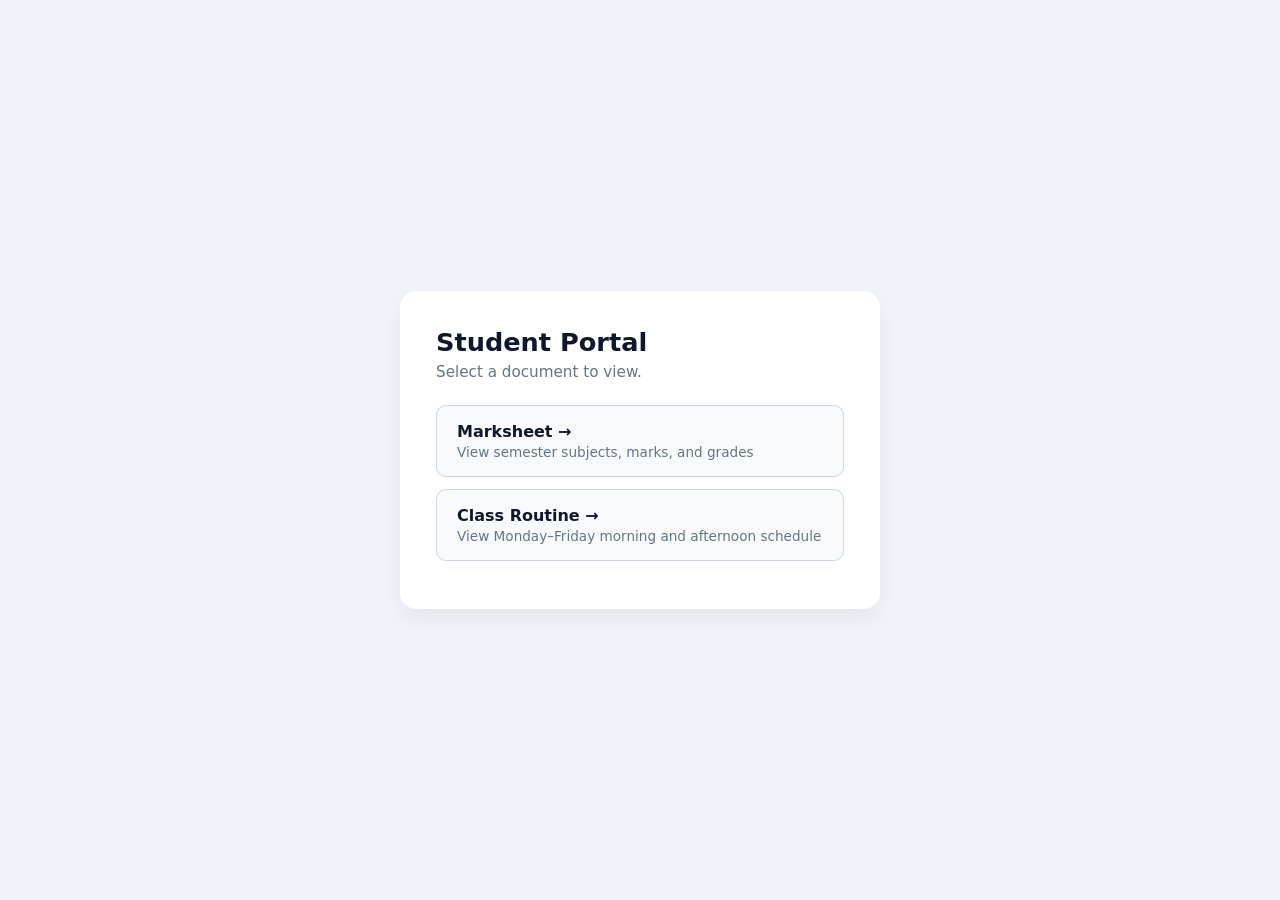
<file: index.html>
<!DOCTYPE html>
<html lang="en">
<head>
  <meta charset="UTF-8" />
  <meta name="viewport" content="width=device-width, initial-scale=1.0" />
  <title>Student Portal</title>
  <style>
    * { box-sizing: border-box; margin: 0; padding: 0; }
    body {
      font-family: system-ui, -apple-system, sans-serif;
      background: #f1f5f9;
      color: #0f172a;
      display: grid;
      place-items: center;
      min-height: 100vh;
      padding: 20px;
    }
    .card {
      background: #fff;
      padding: 36px;
      border-radius: 16px;
      box-shadow: 0 10px 25px rgba(0, 0, 0, 0.06);
      max-width: 480px;
      width: 100%;
    }
    h1 { font-size: 1.6rem; margin-bottom: 6px; }
    p { color: #64748b; font-size: 0.95rem; margin-bottom: 24px; }
    .btn {
      display: block;
      text-decoration: none;
      background: #f8fafc;
      border: 1px solid #cbd5e1;
      border-radius: 10px;
      padding: 16px 20px;
      margin-bottom: 12px;
      color: #0f172a;
      font-weight: 600;
      transition: 0.2s;
    }
    .btn:hover {
      background: #eff6ff;
      border-color: #2563eb;
      color: #2563eb;
      transform: translateX(4px);
    }
    .btn span { display: block; font-weight: 400; font-size: 0.85rem; color: #64748b; margin-top: 3px; }
  </style>
</head>
<body>
  <div class="card">
    <h1>Student Portal</h1>
    <p>Select a document to view.</p>

    <a href="marksheet/marksheet.html" class="btn">
      Marksheet →
      <span>View semester subjects, marks, and grades</span>
    </a>

    <a href="routine/routine.html" class="btn">
      Class Routine →
      <span>View Monday–Friday morning and afternoon schedule</span>
    </a>
  </div>
</body>
</html>
</file>
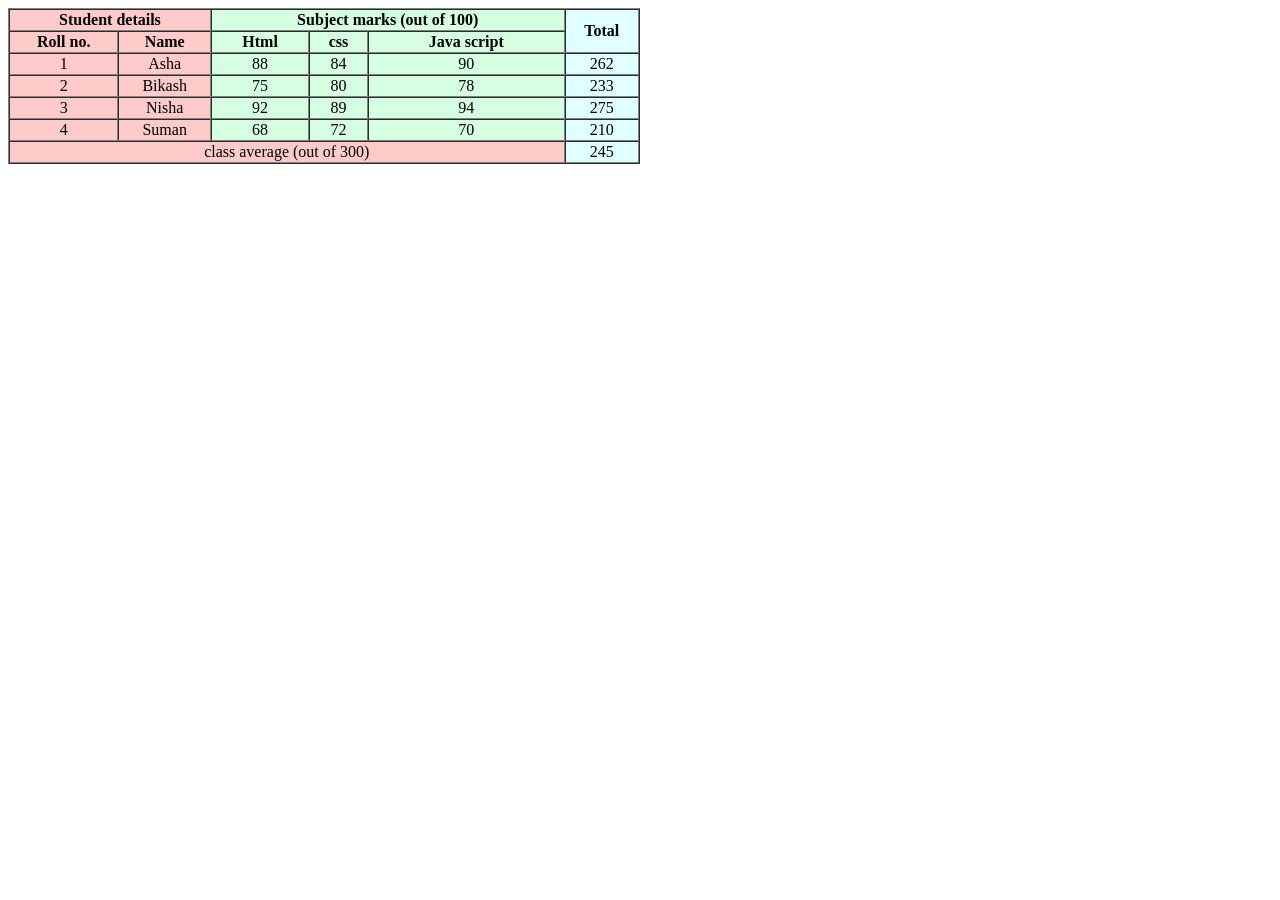
<file: marksheet.html>
<!DOCTYPE html>
<html lang="en">
<head>
    <meta charset="UTF-8">
    <meta name="viewport" content="width=device-width, initial-scale=1.0">
    <title>Marksheet</title>
    <link rel="stylesheet" href="routine.css">
</head>
<body>
    <table border="1" cellspacing="0">
        <colgroup>
            <col style="background-color: rgb(255, 202, 202);" span="2">
            <col style="background-color: rgb(214, 255, 225);" span="3">
            <col style="background-color: lightcyan;">
        </colgroup>
        <thead>
            <tr>
                <th colspan="2" class="detail">Student details</th>
                <th colspan="3" class="marks">Subject marks (out of 100)</th>
                <th rowspan="2" class="total">Total</th>
            </tr>
            <tr>
                <th>Roll no.</th>
                <th>Name</th>
                <th>Html</th>
                <th>css</th>
                <th>Java script</th>
            </tr>
        </thead>
        <tbody>
            <tr>
                <td>1</td>
                <td>Asha</td>
                <td>88</td>
                <td>84</td>
                <td>90</td>
                <td>262</td>
            </tr>
            <tr>
                <td>2</td>
                <td>Bikash</td>
                <td>75</td>
                <td>80</td>
                <td>78</td>
                <td>233</td>
            </tr>
            <tr>
                <td>3</td>
                <td>Nisha</td>
                <td>92</td>
                <td>89</td>
                <td>94</td>
                <td>275</td>
            </tr>
            <tr>
                <td>4</td>
                <td>Suman</td>
                <td>68</td>
                <td>72</td>
                <td>70</td>
                <td>210</td>
            </tr>
            <tr>
                <td colspan="5">class average (out of 300)</td>
                <td>245</td>
            </tr>
        </tbody>
    </table>
</body>
</html>
</file>
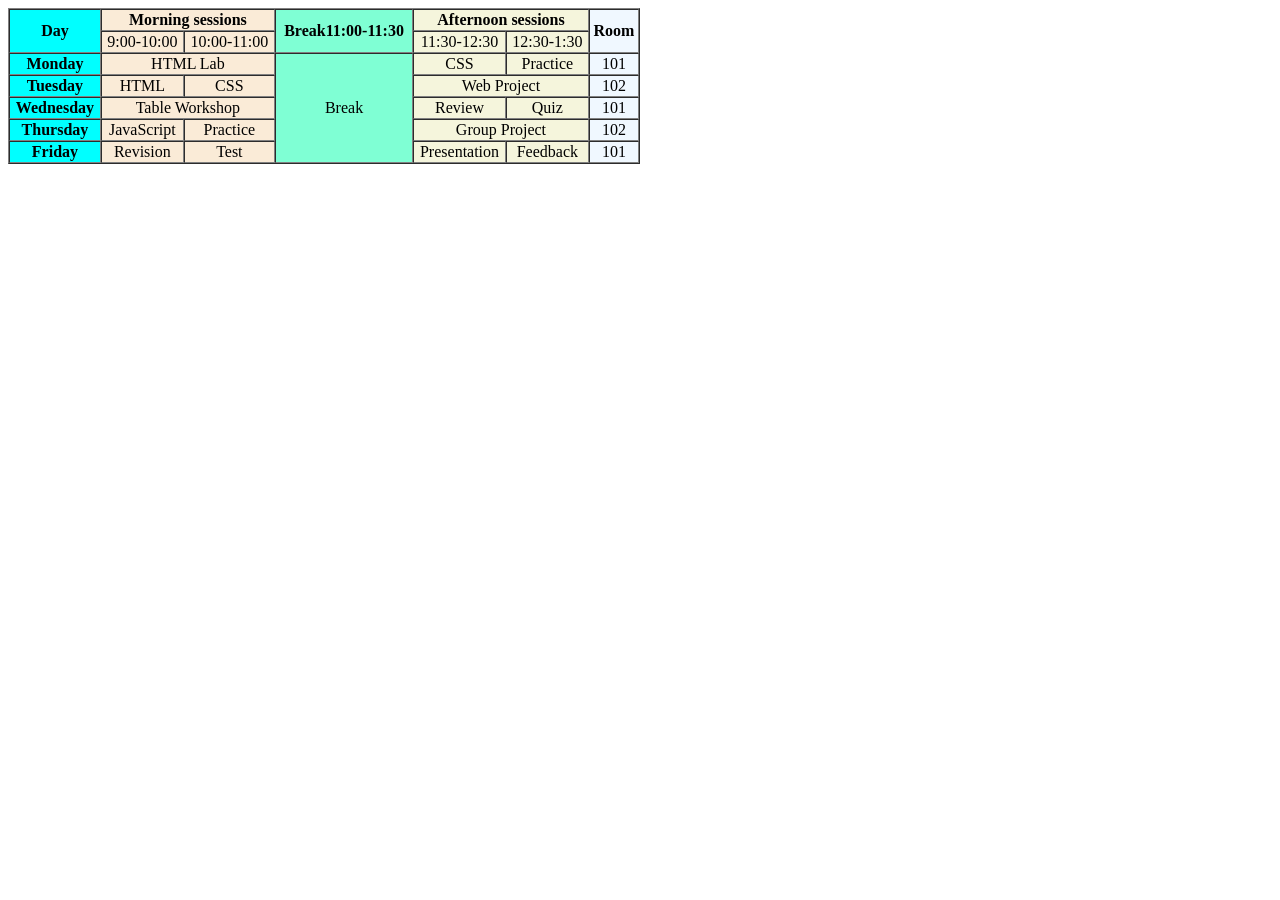
<file: routine.html>
<!DOCTYPE html>
<html lang="en">
<head>
  <meta charset="UTF-8" />
  <meta name="viewport" content="width=device-width, initial-scale=1.0" />
  <title>Weekly Schedule</title>
  <link rel="stylesheet" href="routine.css">
</head>
<body>
  <table border="1" cellspacing="0">
    <colgroup>
        <col style="background-color: aqua;">
        <col  style="background-color: antiquewhite;" span="2">
        <col style="background-color: aquamarine;">
        <col style="background-color: beige;" span="2">
        <col style="background-color: aliceblue;">
    </colgroup>
    <thead>
      <tr>
        <th rowspan="2">Day</th>
        <th colspan="2">Morning sessions</th>
        <th rowspan="2">Break<span class="sub-time">11:00-11:30</span></th>
        <th colspan="2">Afternoon sessions</th>
        <th rowspan="2">Room</th>
      </tr>
      <tr>
        <td>9:00-10:00</td>
        <td>10:00-11:00</td>
        <td>11:30-12:30</td>
        <td>12:30-1:30</td>
      </tr>
    </thead>
    <tbody>
      <tr>
        <th>Monday</th>
        <td colspan="2">HTML Lab</td>
        <td rowspan="5">Break</td>
        <td>CSS</td>
        <td>Practice</td>
        <td>101</td>
      </tr>
      <tr>
        <th>Tuesday</th>
        <td>HTML</td>
        <td>CSS</td>
        <td colspan="2">Web Project</td>
        <td>102</td>
      </tr>
      <tr>
        <th>Wednesday</th>
        <td colspan="2">Table Workshop</td>
        <td>Review</td>
        <td>Quiz</td>
        <td>101</td>
      </tr>
      <tr>
        <th>Thursday</th>
        <td>JavaScript</td>
        <td>Practice</td>
        <td colspan="2">Group Project</td>
        <td>102</td>
      </tr>
      <tr>
        <th>Friday</th>
        <td>Revision</td>
        <td>Test</td>
        <td>Presentation</td>
        <td>Feedback</td>
        <td>101</td>
      </tr>
    </tbody>
  </table>
</body>
</html>
</file>
<file: routine.css>
*{
    text-align: center;
}

table{
    width: 50%;
    height: 50%;
}
</file>
